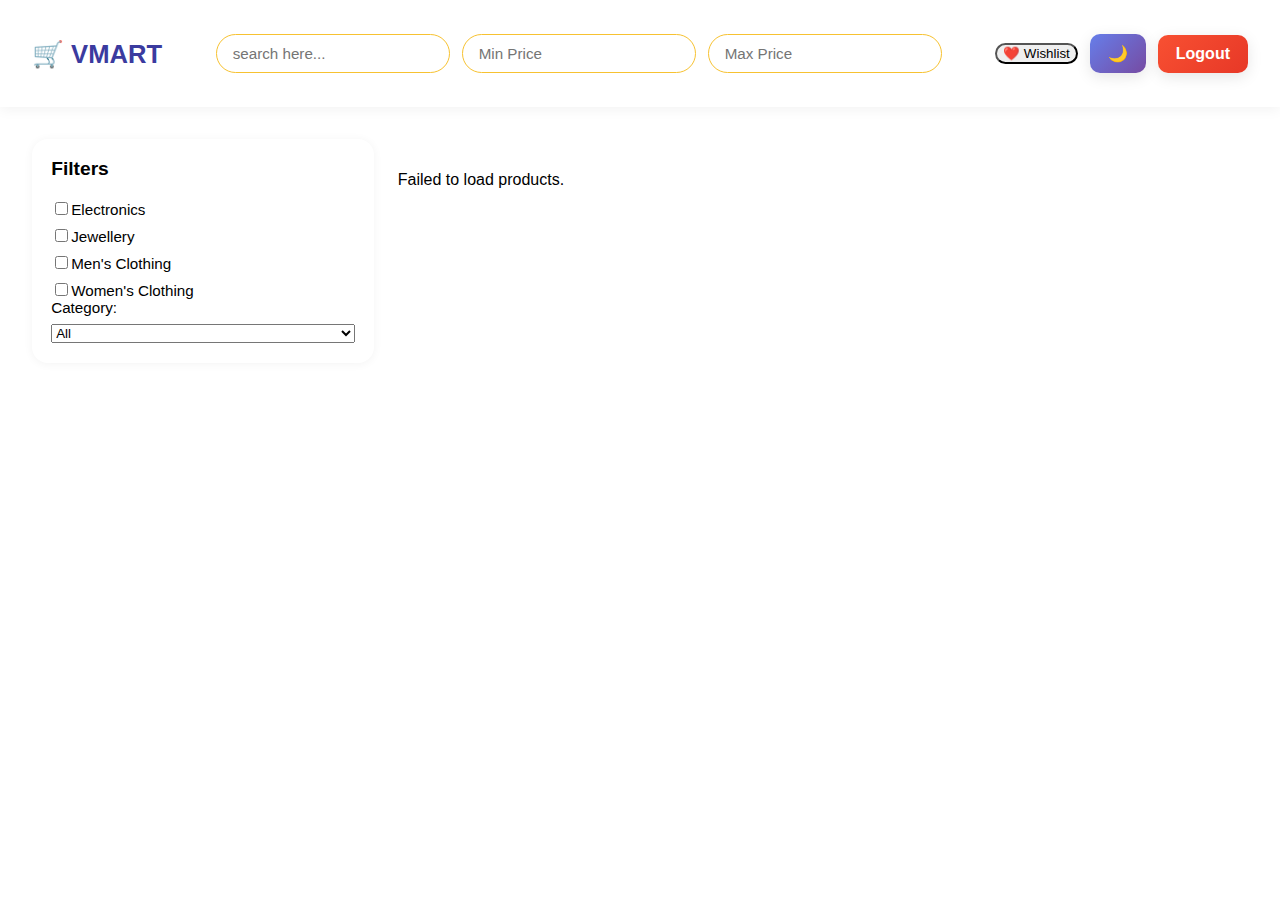
<file: Ecommerce_JS/index.html>
<!DOCTYPE html>
<html lang="en">
<head>
    <meta charset="UTF-8">
    <meta name="viewport" content="width=device-width, initial-scale=1.0">
    <title>Index</title>
    <link rel="stylesheet" href="Design/style.css" />
</head>
<body>
    <header class="navbar">
        <div class="logo">
            <h1 style="color: rgb(59, 59, 159);">🛒 VMART</h1>
        </div>
        <form id="searchForm" class=" search-container">
            <input type="text" id="searchInput" placeholder="search here..."/>
            <input type="number" id="minPrice" placeholder="Min Price" min="0"/>
            <input type="text" id="maxPrice" placeholder="Max Price" min= "0"/>
        </form>

        <div class="navbar-actions">
            <a href="liked.html"><button style="border-radius: 15px;" title="Liked Products">❤️ Wishlist</button></a>
            <button id="toggleTheme" title="Toggle Theme">🌙</button>
            <button id="logoutBtn" title="Logout">Logout</button>
        </div>
    </header>

    <div class="content-container">
        <aside class="filter-section">
            <h3>Filters</h3>
            <div class="filter-group">
                <label><input type="checkbox" class="filter-checkbox" value="electronics">Electronics</label>
                <label><input type="checkbox" class="filter-checkbox" value="jewelery">Jewellery</label>
                <label><input type="checkbox" class="filter-checkbox" value="men's clothing">Men's Clothing</label>
                <label><input type="checkbox" class="filter-checkbox" value="women's clothing">Women's Clothing</label>
            </div>
            <div class="filter-group">
                <label for="categoryFilter">Category:</label>
                <select id="categoryFilter">
                  <option value="">All</option>
                  <option value="electronics">Electronics</option>
                  <option value="jewelery">Jewellery</option>
                  <option value="men's clothing">Men's Clothing</option>
                  <option value="women's clothing">Women's Clothing</option>
                </select>
              </div>
        </aside>

        <main class="product-list" id="productList">
        
        </main>
    </div>


    <script src="./ScriptFiles/application.js"></script>

</body>
</html>
</file>
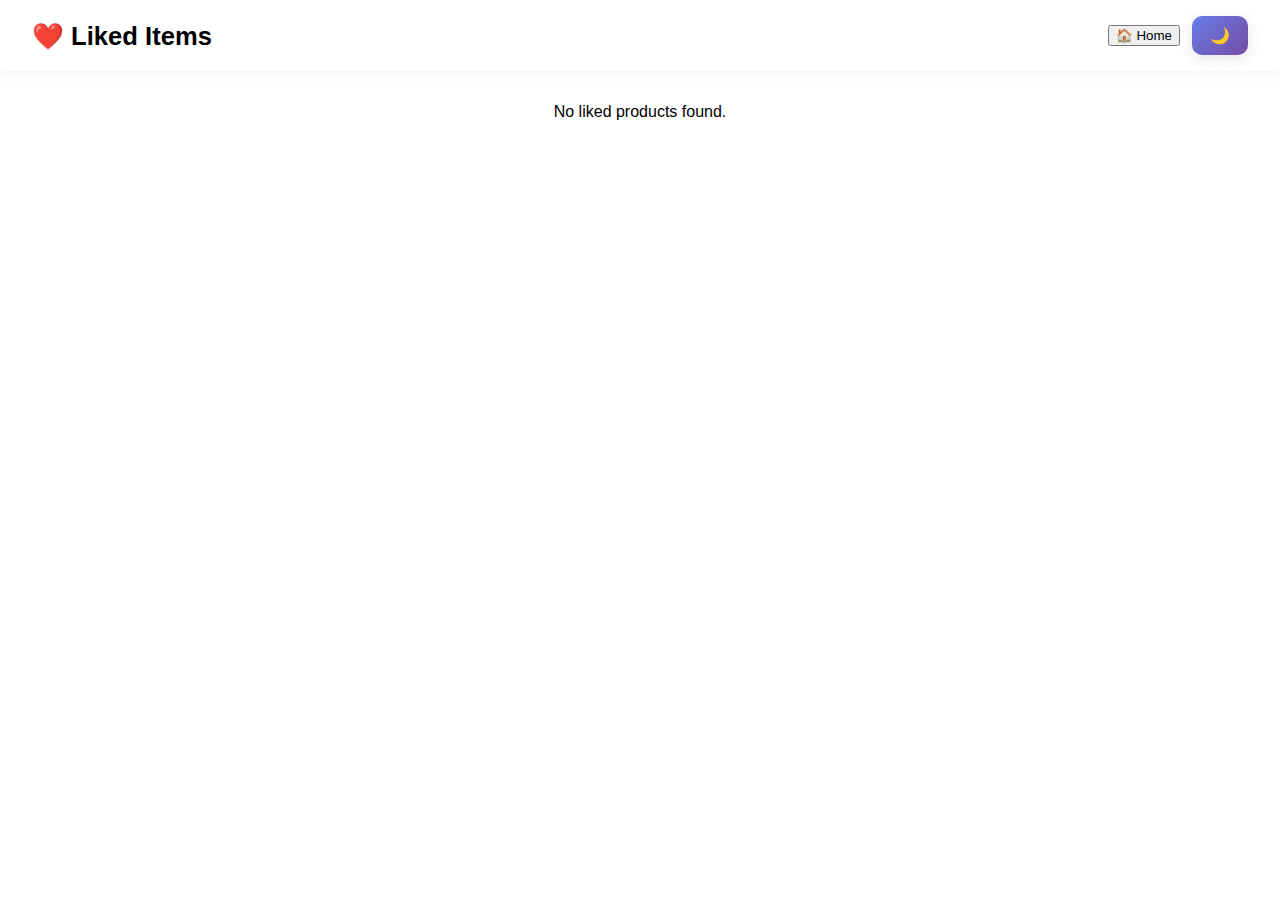
<file: Ecommerce_JS/liked.html>
<!DOCTYPE html>
<html lang="en">
<head>
    <meta charset="UTF-8">
    <meta name="viewport" content="width=device-width, initial-scale=1.0">
    <title>Liked</title>
    <link rel="stylesheet" href="Design/style.css" />
    <style>
        .liked-page h1 {
          text-align: center;
          margin: 1rem 0;
        }
        .product button.remove-btn {
          background-color: #c0392b;
          margin-top: 10px;
        }
        .product button.remove-btn:hover {
          background-color: #922b21;
        }
      </style>
    
</head>
<body>
    <header class="navbar">
        <div class="logo">
          <h1>❤️ Liked Items</h1>
        </div>
        <div class="navbar-actions">
          <a href="index.html"><button>🏠 Home</button></a>
          <button id="toggleTheme">🌙</button>
        </div>
      </header>
    
      <main class="product-list" id="likedList"> </main>
    
      <script src="./ScriptFiles/liked.js"></script>
</body>
</html>
</file>
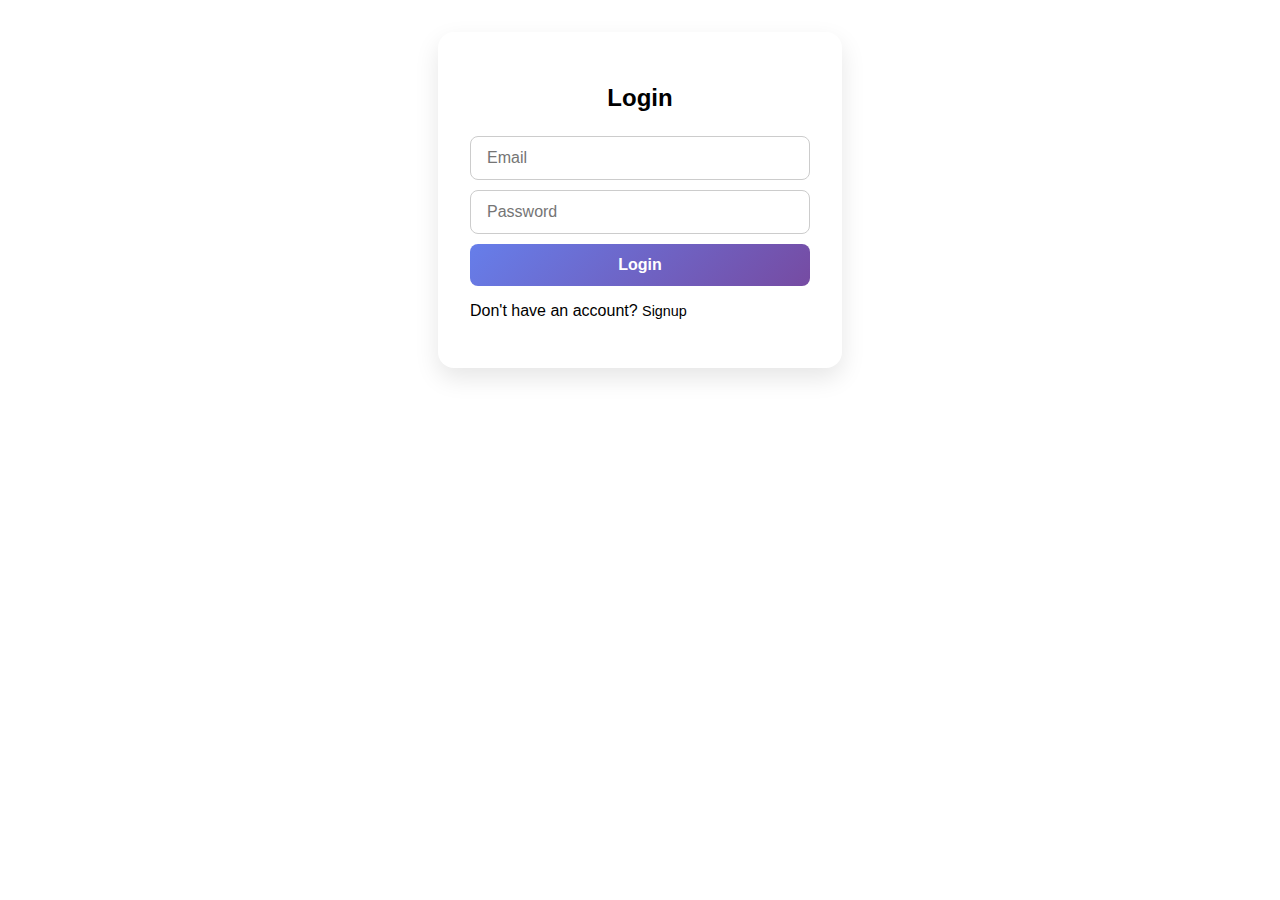
<file: Ecommerce_JS/login.html>
<!DOCTYPE html>
<html lang="en">
<head>
    <meta charset="UTF-8">
    <meta name="viewport" content="width=device-width, initial-scale=1.0">
    <title>Login</title>
    <link rel="stylesheet" href="Design/style.css" />
</head>
<body>
    <div class="container">
        <h2>Login</h2>
        <form id="loginform">
            <input type="email" id="loginEmail" placeholder="Email" required/>
            <input type="password" id="loginPassword" placeholder="Password" required/>
            <button type="submit">Login</button>
        </form>
        <p>Don't have an account? <a href="signup.html">Signup</a></p>
        
    </div>
    <script src = "ScriptFiles\auth.js"></script>
</body>
</html>
</file>
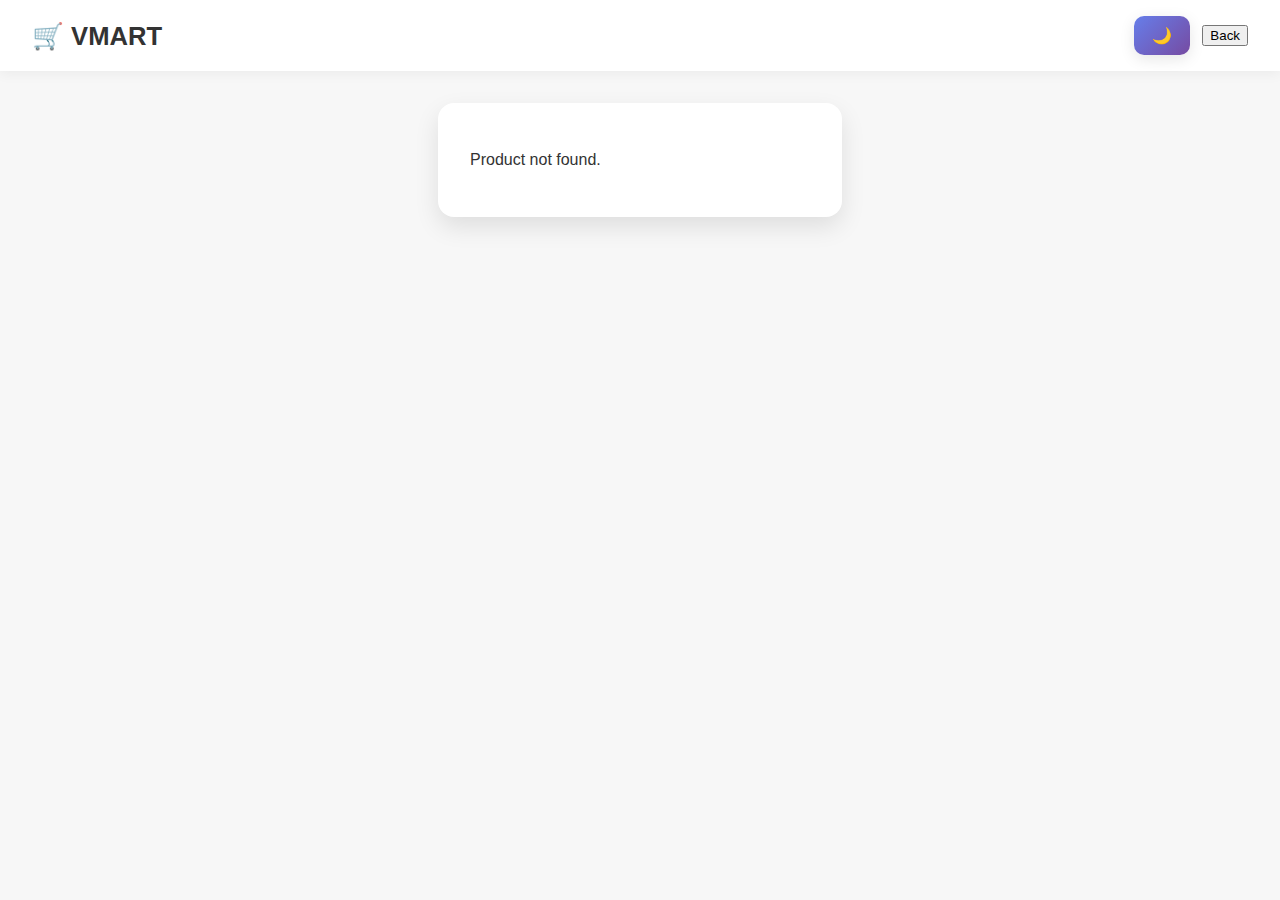
<file: Ecommerce_JS/product.html>
<!DOCTYPE html>
<html lang="en" data-theme="light">
<head>
    <meta charset="UTF-8">
    <meta name="viewport" content="width=device-width, initial-scale=1.0">
    <title>Product</title>
    <link rel="stylesheet" href="Design/style.css" />
</head>
<body>
    <header class="navbar">
        <div class="logo">
            <h1>🛒 VMART</h1>
        </div>
        <div class="navbar-actions">
            <button id="toggleTheme">🌙</button>
            <a href="index.html"><button>Back</button></a>
          </div>
       
    </header>
    <main class="container" id="productDetail">

    </main>
    <script src="ScriptFiles\product.js"></script>
</body>
</html>
</file>
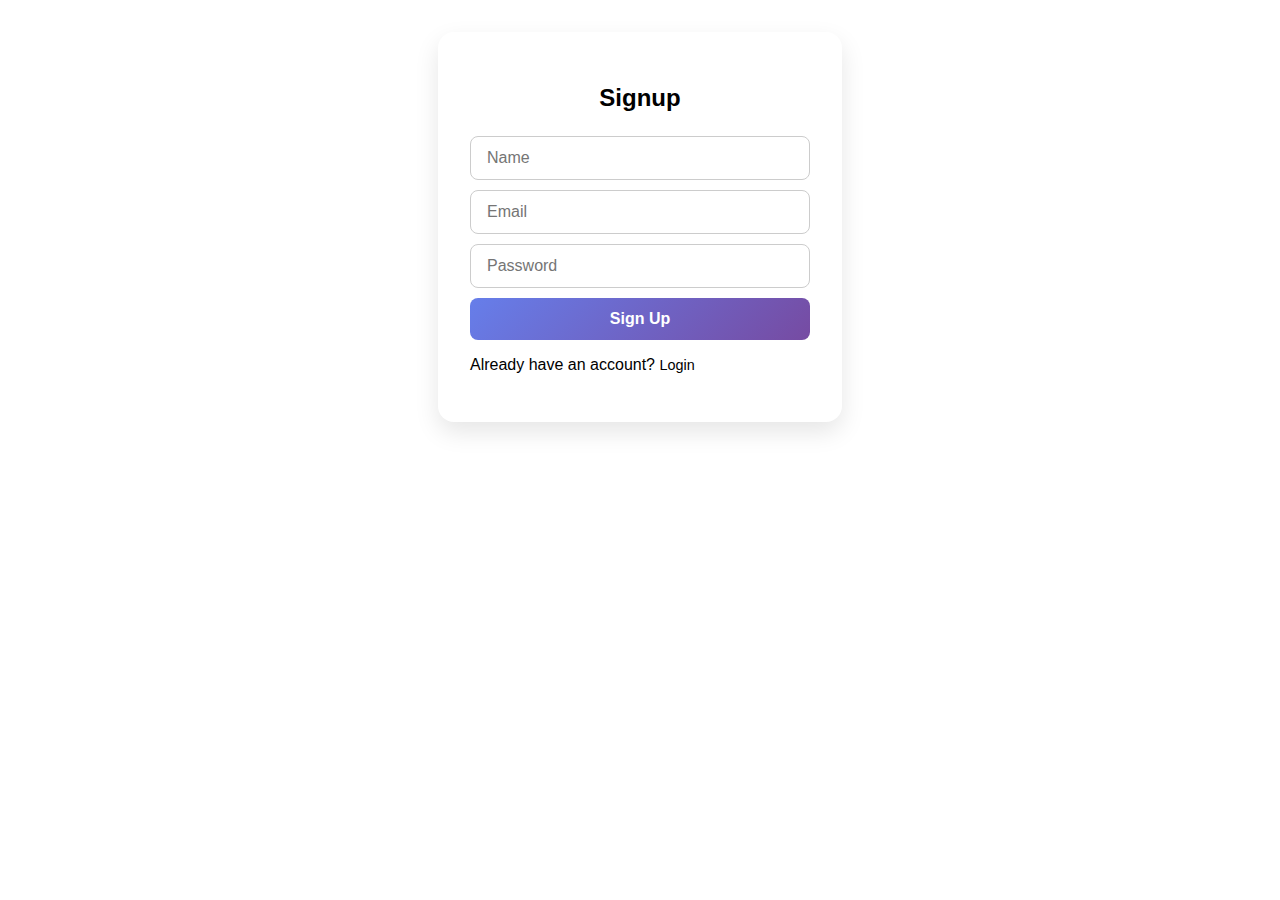
<file: Ecommerce_JS/signup.html>
<!DOCTYPE html>
<html lang="en">
<head>
    <meta charset="UTF-8">
    <meta name="viewport" content="width=device-width, initial-scale=1.0">
    <title>SignUP</title>
    <link rel="stylesheet" href="Design/style.css" />
</head>
<body>
    <div class="container">
        <h2>Signup</h2>
        <form id="signupForm">
            <input type="text" id="name" placeholder="Name" required/>
            <input type="email" id="email" placeholder="Email" required/>
            <input type="password" id="password" placeholder="Password" required/>
            <button type="submit"> Sign Up</button>
        </form>
        <p>Already have an account? <a href="login.html">Login</a></p>
    </div>
    <script src="ScriptFiles/auth.js"></script>
</body>
</html>
</file>
<file: Ecommerce_JS/Design/style.css>
:root {
  --bg-light: #f7f7f7;
  --bg-dark: #1e1e1e;
  --text-light: #333;
  --text-dark: #f1f1f1;
  --card-light: #ffffff;
  --card-dark: #2c2c2c;
  --accent: #3f51b5;
  --accent-hover: #2c3e90;
  --gradient: linear-gradient(135deg, #667eea, #764ba2);
  --gradient-hover: linear-gradient(135deg, #5a67d8, #5b3b9a);
}

[data-theme="light"] {
  --bg: var(--bg-light);
  --text: var(--text-light);
  --card: var(--card-light);
}

[data-theme="dark"] {
  --bg: var(--bg-dark);
  --text: var(--text-dark);
  --card: var(--card-dark);
}

body {
  font-family: "Segoe UI", sans-serif;
  margin: 0;
  padding: 0;
  background: var(--bg);
  color: var(--text);
  transition: background 0.3s ease, color 0.3s ease;
}

.container {
  background: var(--card);
  padding: 2rem;
  border-radius: 1rem;
  box-shadow: 0 10px 25px rgba(0, 0, 0, 0.1);
  max-width: 340px;
  width: 100%;
  margin: 2rem auto;
}

h2 {
  text-align: center;
  margin-bottom: 1.5rem;
  font-weight: 600;
}

form input,
form select {
  display: block;
  width: 90%;
  padding: 12px 16px;
  margin: 10px 0;
  background: var(--bg);
  color: var(--text);
  border: 1px solid #ccc;
  border-radius: 8px;
  font-size: 1rem;
}

form button {
  width: 100%;
  padding: 12px;
  background: var(--gradient);
  color: white;
  border: none;
  cursor: pointer;
  border-radius: 8px;
  font-weight: 600;
  font-size: 1rem;
  transition: background 0.3s;
}

form button:hover {
  background: var(--gradient-hover);
}

a {
  color: var(--text);
  text-decoration: none;
  font-size: 0.9rem;
}

.navbar {
  background: var(--card);
  color: var(--text);
  padding: 1rem 2rem;
  display: flex;
  flex-wrap: wrap;
  align-items: center;
  justify-content: space-between;
  gap: 1rem;
  box-shadow: 0 3px 12px rgba(0, 0, 0, 0.05);
}

.navbar .logo h1 {
  font-size: 1.6rem;
  margin: 0;
  display: flex;
  align-items: center;
}

/* Search */
.search-container {
  display: flex;
  flex-wrap: wrap;
  justify-content: center;
  align-items: center;
  gap: 0.75rem;
  padding: 0.5rem 0;
  flex-grow: 1;
}

.search-container input,
.search-container select,
.search-container button {
  padding: 10px 16px;
  font-size: 0.95rem;
  border-radius: 30px;
  border: 1px solid #f7c231;
  background: var(--bg);
  color: var(--text);
  transition: border 0.2s ease;
  flex: 1 1 140px;
  max-width: 200px;
}

.search-container select {
  appearance: none;
  cursor: pointer;
}

.search-container input:focus,
.search-container select:focus {
  border-color: var(--accent);
  outline: none;
}

.search-container button {
  background: var(--accent);
  color: white;
  border: none;
  font-weight: bold;
  cursor: pointer;
  transition: background 0.2s;
}

.search-container button:hover {
  background: var(--accent-hover);
}

@media (max-width: 600px) {
  .search-container {
    flex-direction: column;
    align-items: stretch;
  }

  .search-container input,
  .search-container select,
  .search-container button {
    width: 100%;
    max-width: 100%;
    border-radius: 8px;
  }

  .navbar {
    flex-direction: column;
    align-items: stretch;
  }
}

.navbar-actions {
  display: flex;
  align-items: center;
  gap: 0.75rem;
}

#toggleTheme,
#logoutBtn {
  padding: 10px 18px;
  font-size: 1rem;
  background: var(--gradient);
  color: #fff;
  border: none;
  border-radius: 10px;
  font-weight: 600;
  cursor: pointer;
  box-shadow: 0 4px 15px rgba(0, 0, 0, 0.1);
  transition: background 0.3s ease, transform 0.2s ease;
}

#logoutBtn {
  background: #ff4d4d;
  background: linear-gradient(135deg, #f85032, #e73827);
}

#toggleTheme:hover,
#logoutBtn:hover {
  background: var(--gradient-hover);
  transform: translateY(-2px);
}

#logoutBtn:hover {
  background: linear-gradient(135deg, #d73925, #c6281a);
}

.content-container {
  display: flex;
  gap: 1.5rem;
  padding: 2rem;
  flex-wrap: wrap;
}

.filter-section {
  flex: 1 1 220px;
  background: var(--card);
  padding: 1.2rem;
  border-radius: 1rem;
  box-shadow: 0 1px 10px rgba(0, 0, 0, 0.05);
  max-height: fit-content;
}

.filter-section h3 {
  margin-top: 0;
  font-size: 1.2rem;
}

.filter-group {
  display: flex;
  flex-direction: column;
  gap: 0.5rem;
}

.filter-group label {
  cursor: pointer;
  font-size: 0.95rem;
}

.product-list {
  flex: 3 1 600px;
  display: grid;
  grid-template-columns: repeat(auto-fit, minmax(220px, 1fr));
  gap: 1.5rem;
  padding: 1rem 0;
}

.product {
  background: var(--card);
  border: 1px solid #eee;
  padding: 1.2rem;
  border-radius: 12px;
  text-align: center;
  box-shadow: 0 1px 8px rgba(0, 0, 0, 0.05);
  transition: transform 0.2s ease, box-shadow 0.2s ease;
}

.product img {
  max-width: 100px;
  height: auto;
  margin-bottom: 10px;
}

.product:hover {
  transform: scale(1.03);
  box-shadow: 0 4px 15px rgba(0, 0, 0, 0.08);
}

.product button {
  background: var(--accent);
  color: white;
  padding: 10px 16px;
  border: none;
  cursor: pointer;
  border-radius: 6px;
  margin-top: 0.75rem;
  transition: background 0.3s ease;
}

.product button:hover {
  background: var(--accent-hover);
}

.like-btn {
  margin-top: 10px;
  background: transparent;
  border: none;
  font-size: 1.4rem;
  cursor: pointer;
  transition: transform 0.2s ease;
}

.like-btn:hover {
  transform: scale(1.2);
}

.like-btn.liked {
  color: red;
}

@media (max-width: 768px) {
  .content-container {
    flex-direction: column;
    padding: 1rem;
  }

  .filter-section {
    width: 100%;
  }
}
</file>
